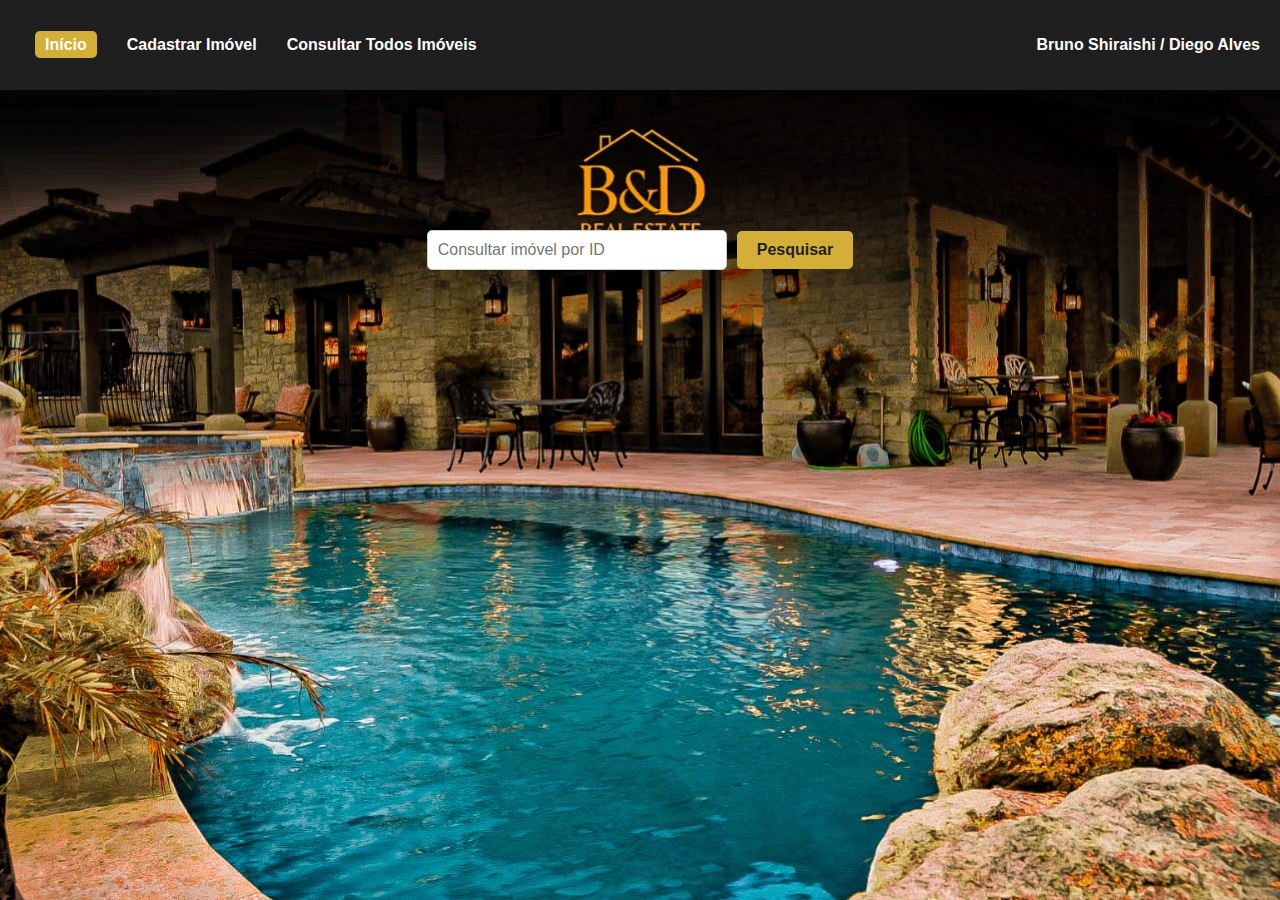
<file: front-end/index.html>
<!DOCTYPE html>
<html lang="pt-BR">
<head>
    <meta charset="UTF-8">
    <meta name="viewport" content="width=device-width, initial-scale=1.0">
    <link rel="icon" href="styles/images/logo.jpg" type="styles/images/logo.jpg">
    <title>B&D REAL ESTATE</title>
    <link rel="stylesheet" href="styles/style.css">
</head>
<body>
<div class="navbar">
    <ul>
        <li><a href="index.html" class="highlight">Início</a></li>
        <li><a href="createimovel.html" class="nav-button">Cadastrar Imóvel</a></li>
        <li><a href="catalog.html" class="nav-button">Consultar Todos Imóveis</a></li>
    </ul>
    <a>Bruno Shiraishi / Diego Alves</a>
</div>

<div class="header">
    <div class="search-bar">
        <input type="text" name="id" id="id" placeholder="Consultar imóvel por ID">
        <button class="search-button" onclick="redirectToConsultarImovel()">Pesquisar</button>
    </div>
</div>

<script>
    function redirectToConsultarImovel() {
        const id = document.getElementById('id').value;
        if (id) {
            window.location.href = `consultar_imovel.html?id=${id}`;
        } else {
            alert("Por favor, insira um ID válido.");
        }
    }
</script>
</body>
</html>
</file>
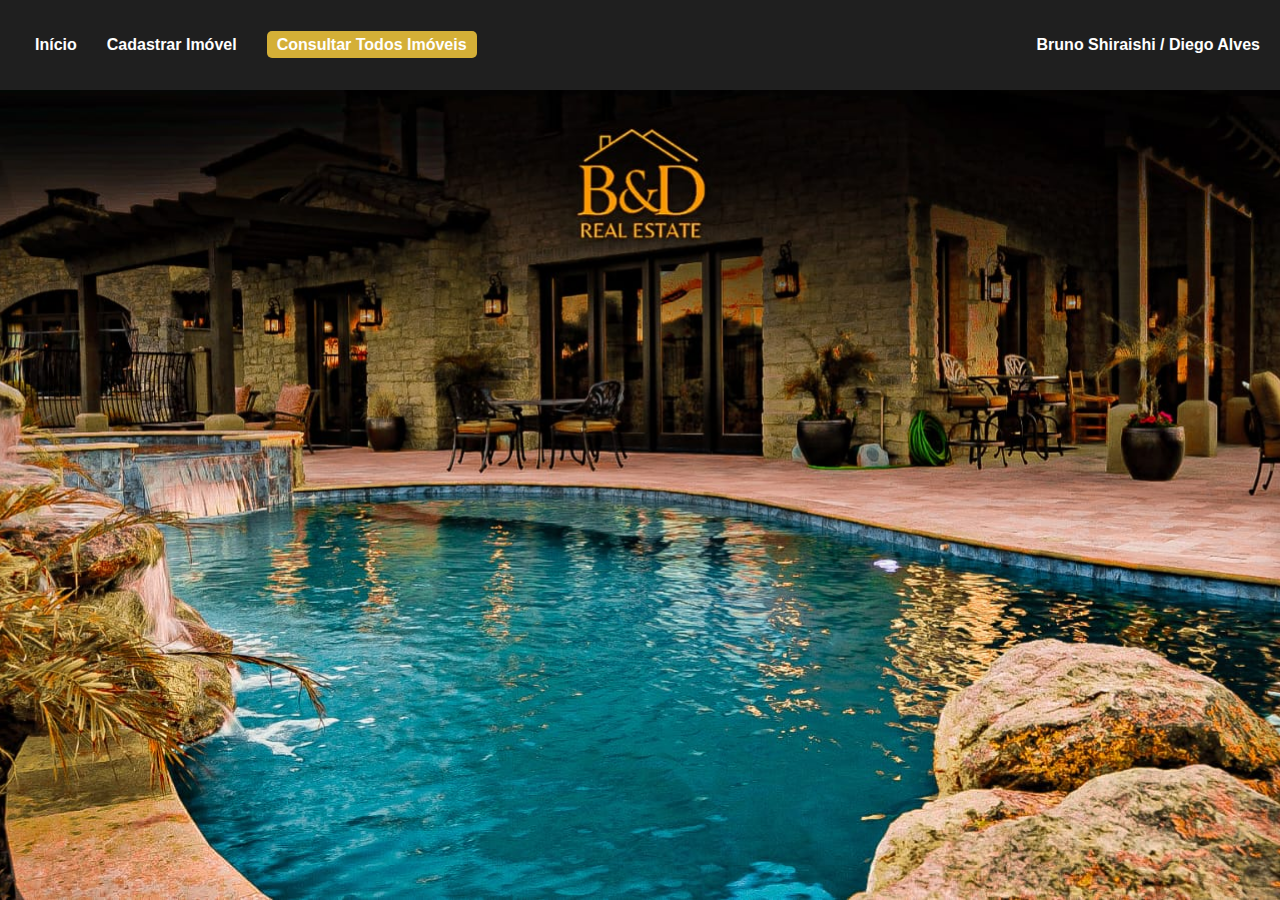
<file: front-end/catalog.html>
<!DOCTYPE html>
<html lang="pt-BR">
<head>
    <meta charset="UTF-8">
    <meta name="viewport" content="width=device-width, initial-scale=1.0">
    <link rel="icon" href="styles/images/logo.jpg" type="styles/images/logo.jpg">
    <title>B&D REAL ESTATE</title>
    <link rel="stylesheet" href="styles/style.css">
    <script src="scripts/script_catalog.js" defer></script>
</head>
<body>
<div class="navbar">
    <ul>
        <li><a href="index.html">Início</a></li>
        <li><a href="createimovel.html">Cadastrar Imóvel</a></li>
        <li><a href="catalog.html" class="highlight">Consultar Todos Imóveis</a></li>
    </ul>
    <a>Bruno Shiraishi / Diego Alves</a>
</div>

<div class="catalog-container">
    <div id="catalog"></div>
</div>

<!-- Modal de Confirmação Customizada -->
<div id="custom-confirm" class="hidden">
    <div class="custom-confirm-content">
        <p id="confirm-message"></p>
        <button id="confirm-yes-button">Sim</button>
        <button id="confirm-no-button">Não</button>
    </div>
</div>
</body>
</html>
</file>
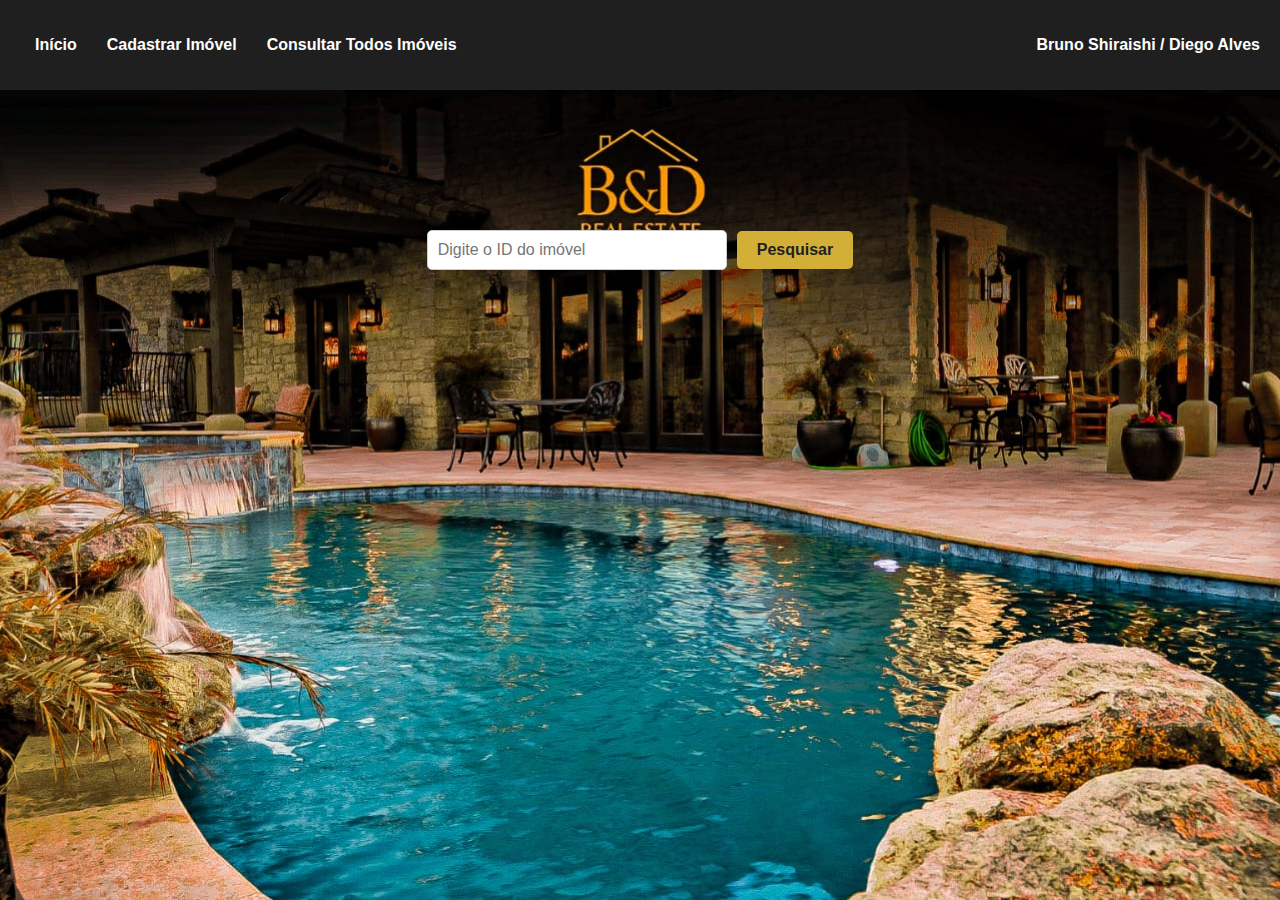
<file: front-end/consultar_imovel.html>
<!DOCTYPE html>
<html lang="pt-BR">
<head>
    <meta charset="UTF-8">
    <meta name="viewport" content="width=device-width, initial-scale=1.0">
    <link rel="icon" href="styles/images/logo.jpg" type="styles/images/logo.jpg">
    <title>B&D REAL ESTATE</title>
    <link rel="stylesheet" href="styles/style.css">
    <script src="scripts/script_consultar_imovel.js" defer></script>
</head>
<div class="navbar">
    <ul>
        <li><a href="index.html">Início</a></li>
        <li><a href="createimovel.html">Cadastrar Imóvel</a></li>
        <li><a href="catalog.html">Consultar Todos Imóveis</a></li>
    </ul>
    <a>Bruno Shiraishi / Diego Alves</a>
</div>

<div class="header">
    <div class="search-bar">
        <input type="text" id="searchId" placeholder="Digite o ID do imóvel">
        <button class="search-button" onclick="consultarImovelPorID()">Pesquisar</button>
    </div>
</div>

<div class="catalog-container" id="single-imovel">
</div>

</body>
</html>
</file>
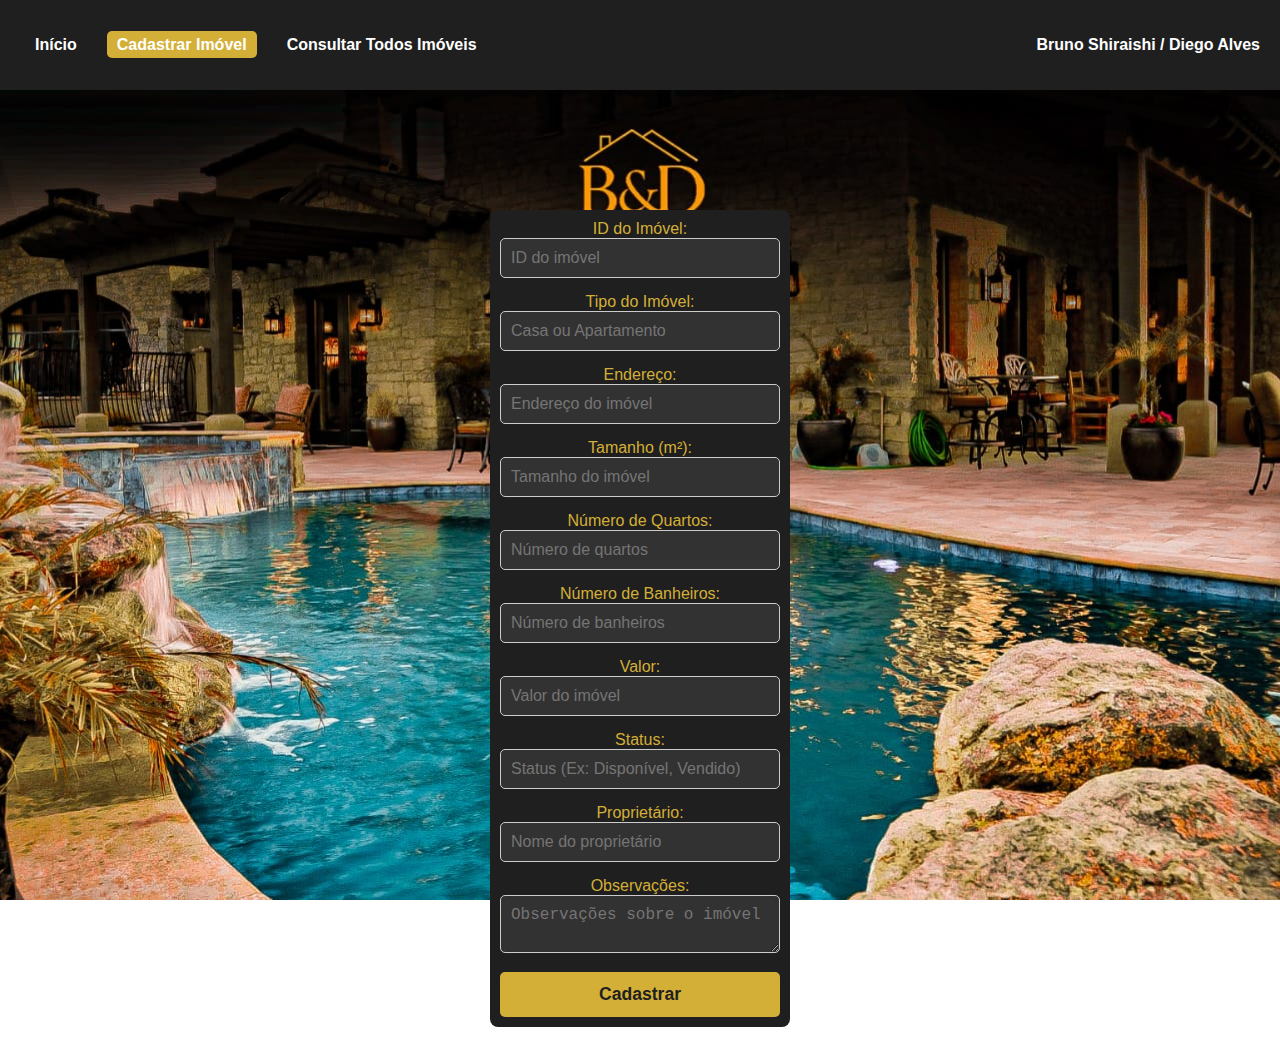
<file: front-end/createimovel.html>
<!DOCTYPE html>
<html lang="pt-BR">
<head>
    <meta charset="UTF-8">
    <meta name="viewport" content="width=device-width, initial-scale=1.0">
    <link rel="icon" href="styles/images/logo.jpg" type="styles/images/logo.jpg">
    <title>B&D REAL ESTATE</title>
    <link rel="stylesheet" href="styles/style.css">
    <script type="text/javascript" src="scripts/script_addimovel.js"></script>
    <script src="scripts/alert.js" defer></script>
</head>

<div class="navbar">
    <ul>
        <li><a href="index.html">Início</a></li>
        <li><a href="createimovel.html" class="highlight">Cadastrar Imóvel</a></li>
        <li><a href="catalog.html">Consultar Todos Imóveis</a></li>
    </ul>
    <a>Bruno Shiraishi / Diego Alves</a>
    <div class="contact-info">
        <p></p>
    </div>
</div>

<div class="header">
    <form id="formadd" onsubmit="event.preventDefault(); addImov()">
        <div>
            <label for="id">ID do Imóvel:</label>
            <input type="text" id="id" name="id" placeholder="ID do imóvel">
        </div>
        <div>
            <label for="tipo">Tipo do Imóvel:</label>
            <input type="text" id="tipo" name="tipo" placeholder="Casa ou Apartamento">
        </div>
        <div>
            <label for="endereco">Endereço:</label>
            <input type="text" id="endereco" name="endereco" placeholder="Endereço do imóvel">
        </div>
        <div>
            <label for="tamanho">Tamanho (m²):</label>
            <input type="text" id="tamanho" name="tamanho" placeholder="Tamanho do imóvel">
        </div>
        <div>
            <label for="quartos">Número de Quartos:</label>
            <input type="number" id="quartos" name="quartos" placeholder="Número de quartos">
        </div>
        <div>
            <label for="banheiros">Número de Banheiros:</label>
            <input type="number" id="banheiros" name="banheiros" placeholder="Número de banheiros">
        </div>
        <div>
            <label for="valor">Valor:</label>
            <input type="text" id="valor" name="valor" placeholder="Valor do imóvel">
        </div>
        <div>
            <label for="status">Status:</label>
            <input type="text" id="status" name="status" placeholder="Status (Ex: Disponível, Vendido)">
        </div>
        <div>
            <label for="proprietario">Proprietário:</label>
            <input type="text" id="proprietario" name="proprietario" placeholder="Nome do proprietário">
        </div>
        <div>
            <label for="observacoes">Observações:</label>
            <textarea id="observacoes" name="observacoes" placeholder="Observações sobre o imóvel"></textarea>
        </div>
        <div>
            <button type="submit">Cadastrar</button>
        </div>
    </form>
</div>

<div id="custom-alert" class="hidden">
    <div class="custom-alert-content">
        <p id="alert-message">Mensagem personalizada aqui</p>
        <button id="alert-ok-button">OK</button>
    </div>
</div>

</body>
</html>
</file>
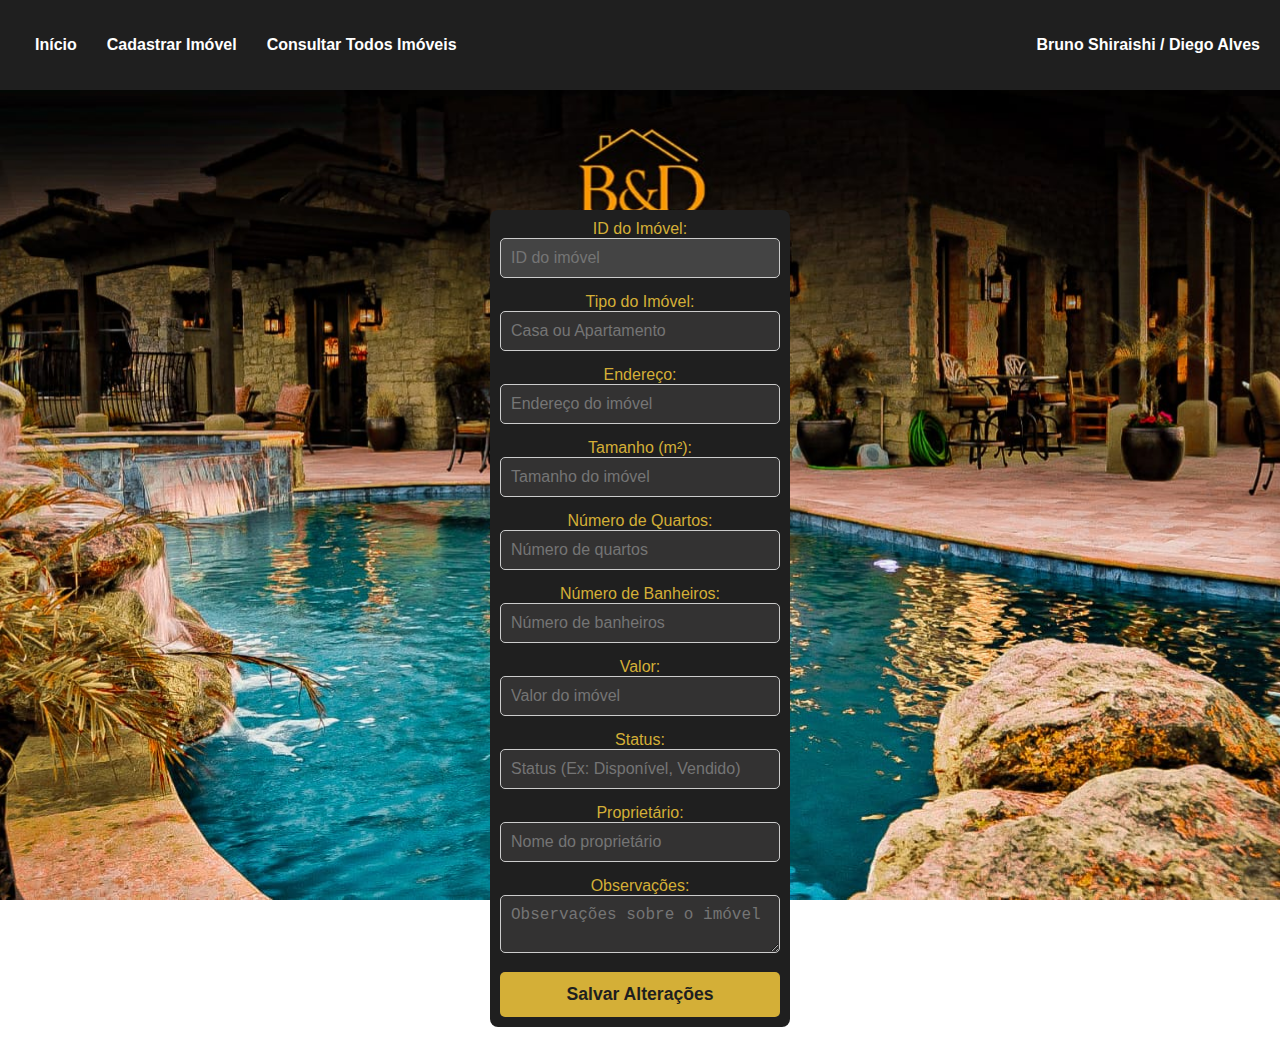
<file: front-end/edit.html>
<!DOCTYPE html>
<html lang="pt-BR">
<head>
    <meta charset="UTF-8">
    <meta name="viewport" content="width=device-width, initial-scale=1.0">
    <link rel="icon" href="styles/images/logo.jpg" type="styles/images/logo.jpg">
    <title>B&D REAL ESTATE</title>
    <link rel="stylesheet" href="styles/style.css">
    <script type="text/javascript" src="scripts/script_edit.js" defer></script>
    <script src="scripts/alert.js" defer></script>
</head>
<body>
<div class="navbar">
    <ul>
        <li><a href="index.html">Início</a></li>
        <li><a href="createimovel.html">Cadastrar Imóvel</a></li>
        <li><a href="catalog.html">Consultar Todos Imóveis</a></li>
    </ul>
    <a>Bruno Shiraishi / Diego Alves</a>
    <div class="contact-info">
        <p></p>
    </div>
</div>

<div class="header">
    <form id="formedit">
        <div>
            <label for="id">ID do Imóvel:</label>
            <input type="text" id="id" name="id" placeholder="ID do imóvel" readonly>
        </div>

        <div>
            <label for="tipo">Tipo do Imóvel:</label>
            <input type="text" id="tipo" name="tipo" placeholder="Casa ou Apartamento">
        </div>

        <div>
            <label for="endereco">Endereço:</label>
            <input type="text" id="endereco" name="endereco" placeholder="Endereço do imóvel">
        </div>

        <div>
            <label for="tamanho">Tamanho (m²):</label>
            <input type="text" id="tamanho" name="tamanho" placeholder="Tamanho do imóvel">
        </div>

        <div>
            <label for="quartos">Número de Quartos:</label>
            <input type="number" id="quartos" name="quartos" placeholder="Número de quartos">
        </div>

        <div>
            <label for="banheiros">Número de Banheiros:</label>
            <input type="number" id="banheiros" name="banheiros" placeholder="Número de banheiros">
        </div>

        <div>
            <label for="valor">Valor:</label>
            <input type="text" id="valor" name="valor" placeholder="Valor do imóvel">
        </div>

        <div>
            <label for="status">Status:</label>
            <input type="text" id="status" name="status" placeholder="Status (Ex: Disponível, Vendido)">
        </div>

        <div>
            <label for="proprietario">Proprietário:</label>
            <input type="text" id="proprietario" name="proprietario" placeholder="Nome do proprietário">
        </div>

        <div>
            <label for="observacoes">Observações:</label>
            <textarea id="observacoes" name="observacoes" placeholder="Observações sobre o imóvel"></textarea>
        </div>

        <div>
            <button type="submit">Salvar Alterações</button>
        </div>
    </form>
</div>

<div id="custom-alert" class="hidden">
    <div class="custom-alert-content">
        <p id="alert-message">Mensagem personalizada aqui</p>
        <button id="alert-ok-button">OK</button>
    </div>
</div>
</body>
</html>
</file>
<file: front-end/styles/style.css>
body {
    margin: 0;
    font-family: Arial, sans-serif;
    color: #fff;
    height: 100vh;
    display: flex;
    flex-direction: column;
    background-image: url('images/mansao1.jpeg');
    background-size: cover;
    background-position: center top;
    background-repeat: no-repeat;
    background-attachment: fixed;
    box-sizing: border-box;
}

.remove-bg {
    background-image: none;
    background-color: #f4f4f4;
}

.navbar {
    display: flex;
    justify-content: space-between;
    align-items: center;
    padding: 20px;
    background-color: #1f1f1f;
    position: fixed;
    top: 0;
    width: 100%;
    z-index: 1000;
    box-sizing: border-box;
}

.navbar ul {
    display: flex;
    list-style: none;
    padding: 0;
}

.navbar li {
    margin: 0 15px;
}

.navbar a {
    color: #fff;
    text-decoration: none;
    font-weight: bold;
}

.navbar .highlight {
    background-color: #d4af37;
    padding: 5px 10px;
    border-radius: 5px;
}

.navbar a:hover, .nav-button:hover {
    background-color: #d4af37;
    padding: 5px 10px;
    border-radius: 5px;
}

.header {
    display: flex;
    flex-direction: column;
    justify-content: center;
    align-items: center;
    text-align: center;
    padding: 20px;
    padding-top: 210px;
}

.header h2 {
    margin-top: 80px;
    color: #000;
}

form {
    display: flex;
    flex-direction: column;
    gap: 15px;
    width: 300px;
    margin: 0 auto;
    padding: 10px;
    background-color: #1f1f1f;
    border-radius: 8px;
    padding-top: 10px;
    box-sizing: border-box;
}

form label {
    font-size: 1rem;
    color: #d4af37;
    text-align: left;
}

form input, form textarea {
    width: 100%;
    padding: 10px;
    font-size: 1rem;
    color: #fff;
    background-color: #333232;
    border: 1px solid #ccc;
    border-radius: 5px;
    box-sizing: border-box;
}

form button {
    width: 100%;
    padding: 10px;
    font-size: 1rem;
    background-color: #d4af37;
    border: none;
    border-radius: 5px;
    cursor: pointer;
    color: #1f1f1f;
    font-weight: bold;
}

.contact-info {
    position: absolute;
    top: 20px;
    right: 20px;
    color: #fff;
    font-size: 0.9rem;
}

.search-bar {
    display: flex;
    gap: 10px;
    justify-content: center;
    align-items: center;
    margin-top: 20px;
}

.search-bar input[type="text"] {
    padding: 10px;
    font-size: 1rem;
    width: 300px;
    border-radius: 5px;
    border: 1px solid #ccc;
    box-sizing: border-box;
}

.search-bar .search-button {
    padding: 10px 20px;
    font-size: 1rem;
    background-color: #d4af37;
    border: none;
    border-radius: 5px;
    cursor: pointer;
    color: #1f1f1f;
    font-weight: bold;
}

.search-bar .search-button:hover {
    background-color: #c89f2d;
}

/* Container para o catálogo de imóveis */
.catalog-container {
    padding: 100px 20px 20px;
    max-width: 1200px;
    margin: auto;
    display: flex;
    justify-content: center;
}

#catalog {
    display: grid;
    grid-template-columns: repeat(3, 1fr);
    gap: 30px;
    justify-items: center;
}

/* Estilos para os cards */
.card {
    width: 220px;
    height: 320px;
    border: 1px solid #ddd;
    border-radius: 8px;
    padding: 20px;
    background-color: #1f1f1f;
    box-shadow: 0 4px 8px rgba(0, 0, 0, 0.1);
    color: #333;
    display: flex;
    flex-direction: column;
    align-items: flex-start;
    text-align: left;
    position: relative;
    transition: transform 0.3s ease;
}

.card:hover {
    transform: scale(1.05); /* Aumenta ligeiramente o card ao passar o mouse */
}

.card h3 {
    font-size: 18px;
    color: #fff;
    margin-bottom: 10px;
}

.card p {
    font-size: 14px;
    color: #fff;
    margin: 5px 0;
}

/* Contêiner para os ícones de editar e excluir */
.icon-container {
    position: absolute;
    top: 10px;
    right: 10px;
    display: flex;
    gap: 10px;
    z-index: 10;
}

/* Ícone de editar */
.edit-icon {
    width: 20px;
    height: 20px;
    cursor: pointer;
    transition: transform 0.2s;
}

.edit-icon:hover {
    transform: scale(1.2); /* Efeito de zoom ao passar o mouse */
}

/* Ícone de lixeira */
.delete-icon {
    width: 20px;
    height: 20px;
    cursor: pointer;
    transition: transform 0.2s;
}

.delete-icon:hover {
    transform: scale(1.2); /* Efeito de zoom ao passar o mouse */
}

/* Ajuste do catálogo para a consulta por ID */
#single-imovel {
    padding: 30px 50px 50px;
    max-width: 1200px;
    margin: auto;
    display: flex;
    justify-content: center;
    align-items: flex-start;
}

/* Adicionando margem para elevar o card */
#single-imovel .card {
    margin-top: -30px;
}


/* Ajustes específicos para o formulário de edição */
form input[readonly] {
    background-color: #444; /
    cursor: not-allowed;
    color: #fff;
}

/* Personalização do botão de edição */
form button {
    background-color: #d4af37;
    border-radius: 5px;
    padding: 12px;
    font-size: 1.1rem;
    font-weight: bold;
    cursor: pointer;
    color: #1f1f1f;
}

form button:hover {
    background-color: #c89f2d;
}

/* Estilos para o alerta personalizado */
#custom-alert {
    position: fixed;
    top: 0;
    left: 0;
    width: 100%;
    height: 100%;
    background-color: rgba(0, 0, 0, 0.5);
    display: flex;
    align-items: center;
    justify-content: center;
    z-index: 1000;
}

#custom-alert.hidden {
    display: none;
}

.custom-alert-content {
    background-color: #1f1f1f;
    color: #d4af37;
    padding: 36px;
    border-radius: 10px;
    text-align: center;
    box-shadow: 0 4px 8px rgba(0, 0, 0, 0.2);
}

.custom-alert-content p {
    margin-bottom: 20px;
}

#alert-ok-button {
    background-color: #d4af37;
    color: black;
    border: none;
    padding: 10px 20px;
    border-radius: 5px;
    cursor: pointer;
    font-size: 16px;
}

#alert-ok-button:hover {
    background-color: #d4af37;
}

/* Modal personalizada de confirmação */
#custom-confirm {
    position: fixed;
    top: 0;
    left: 0;
    width: 100%;
    height: 100%;
    background-color: rgba(0, 0, 0, 0.5);
    display: flex;
    align-items: center;
    justify-content: center;
    z-index: 1000;
}

#custom-confirm.hidden {
    display: none;
}

.custom-confirm-content {
    background-color: #1f1f1f;
    color: #d4af37;
    padding: 30px;
    border-radius: 10px;
    text-align: center;
    box-shadow: 0 4px 8px rgba(0, 0, 0, 0.3);
    width: 300px;
}

#custom-confirm button {
    margin: 10px;
    padding: 10px 20px;
    border: none;
    border-radius: 5px;
    cursor: pointer;
    font-size: 16px;
}

#confirm-yes-button {
    background-color: #d4af37;
    color: #1f1f1f;
}

#confirm-yes-button:hover {
    background-color: #c89f2d;
}

#confirm-no-button {
    background-color: #444;
    color: #fff;
}

#confirm-no-button:hover {
    background-color: #666;
}

.custom-alert {
    position: fixed;
    top: 50%;
    left: 50%;
    transform: translate(-50%, -50%);
    background-color: #d4af37;
    color: #1f1f1f;
    padding: 10px 20px;
    border-radius: 5px;
    z-index: 1000;
    box-shadow: 0 2px 5px rgba(0,0,0,0.2);
    font-size: 14px;
    text-align: center;
}
</file>
